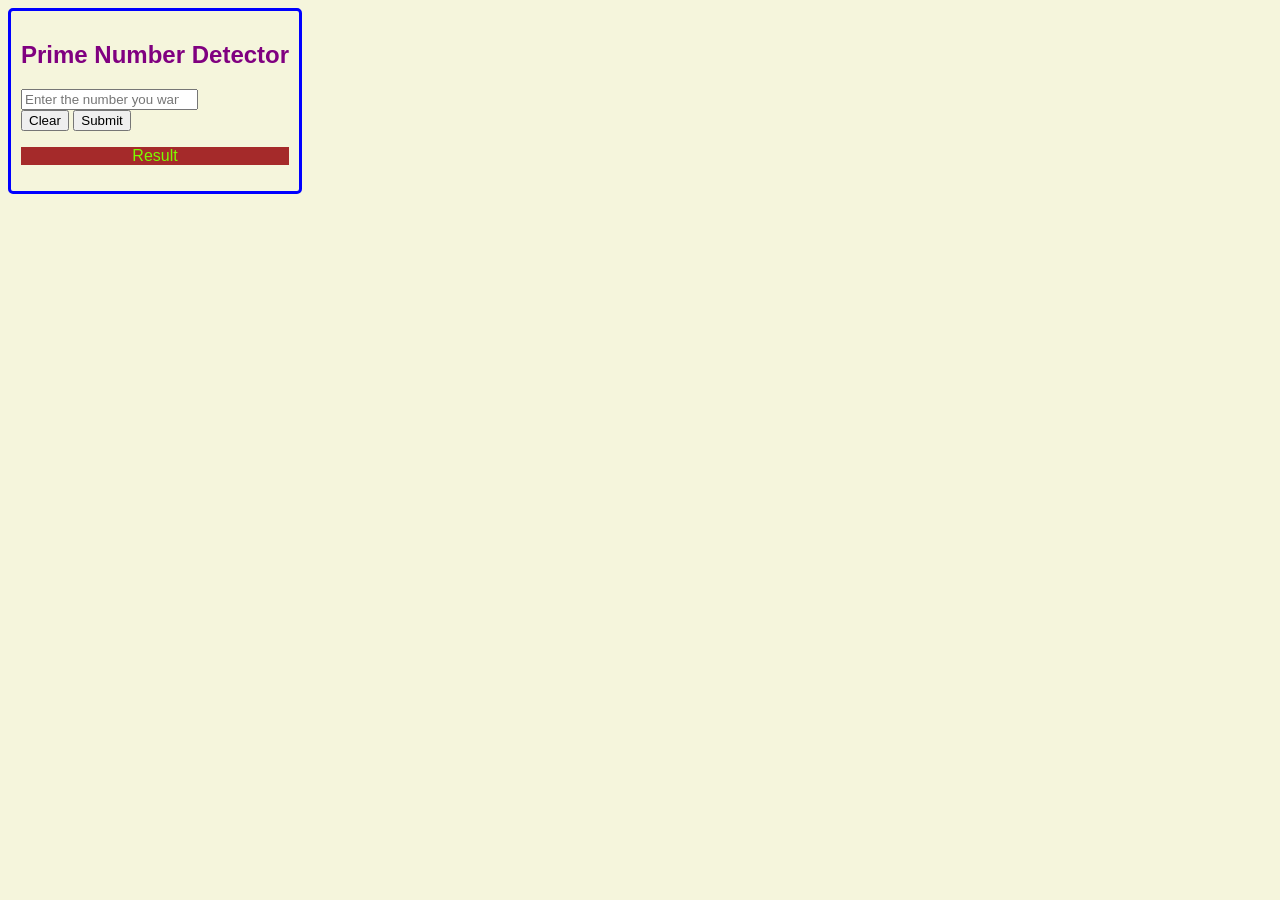
<file: Prime_num_detector/index.html>
<!DOCTYPE html>
<html lang="en">
<head>
    <meta charset="UTF-8">
    <meta name="viewport" content="width=device-width, initial-scale=1.0">
    <link rel="stylesheet" href="style.css">
    <title>Document</title>
</head>
<body>
    <div class="box">
        <div class="box_1">
            <h2>Prime Number Detector</h2>
            <form>
                <input type="number" ,name = "Number"class="input-feild" 
                id="input-id"
                placeholder=
                "Enter the number you want to check" , required><br>
           </form>
           <div class="btn-container utility_flex ">
            <button class="btn-clear btn-style" 
                    id="id-clear">
                Clear
            </button>
            <button class="btn-submit btn-style"
                    id="sub-id">
                Submit
            </button>
        </div>
        <div class="para-text">
            <p class="message"
               id="res">
              Result
              </p>
        </div>
        </div>
    </div>
    <script src="script.js"></script>
</body>
</html>
</file>
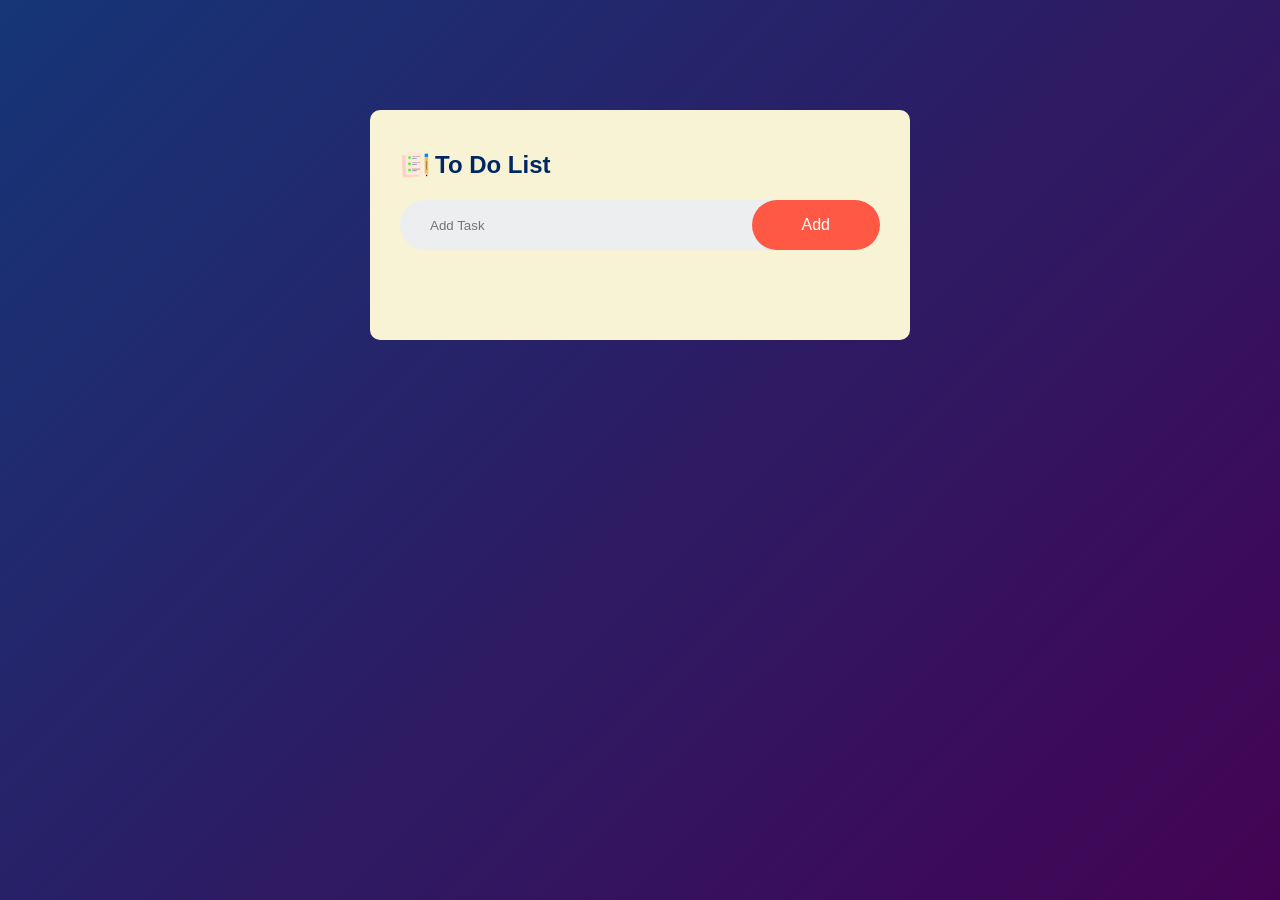
<file: To_do_List_app/index.html>
<!DOCTYPE html>
<html lang="en">
<head>
    <meta charset="UTF-8">
    <meta name="viewport" content="width=device-width, initial-scale=1.0">
    <title>To Do List App </title>
    <link rel="stylesheet" href="style.css">
</head>
<body>
    <div class="container">
         <div class="todo-box">
            <h2><img src="images/icon.png">To Do List</h2>
            <div class="row">
                <input type="text" id="input-box" placeholder="Add Task">
                <button onclick="addTask()">Add</button>
            </div>
            <ul id="list-container">
                <!-- <li class="checked">Task 1</li>
                <li>Task 2</li>
                <li>Task 3</li> -->
            </ul>
         </div>
    </div>
<script src="script.js"></script>
</body>
</html>
</file>
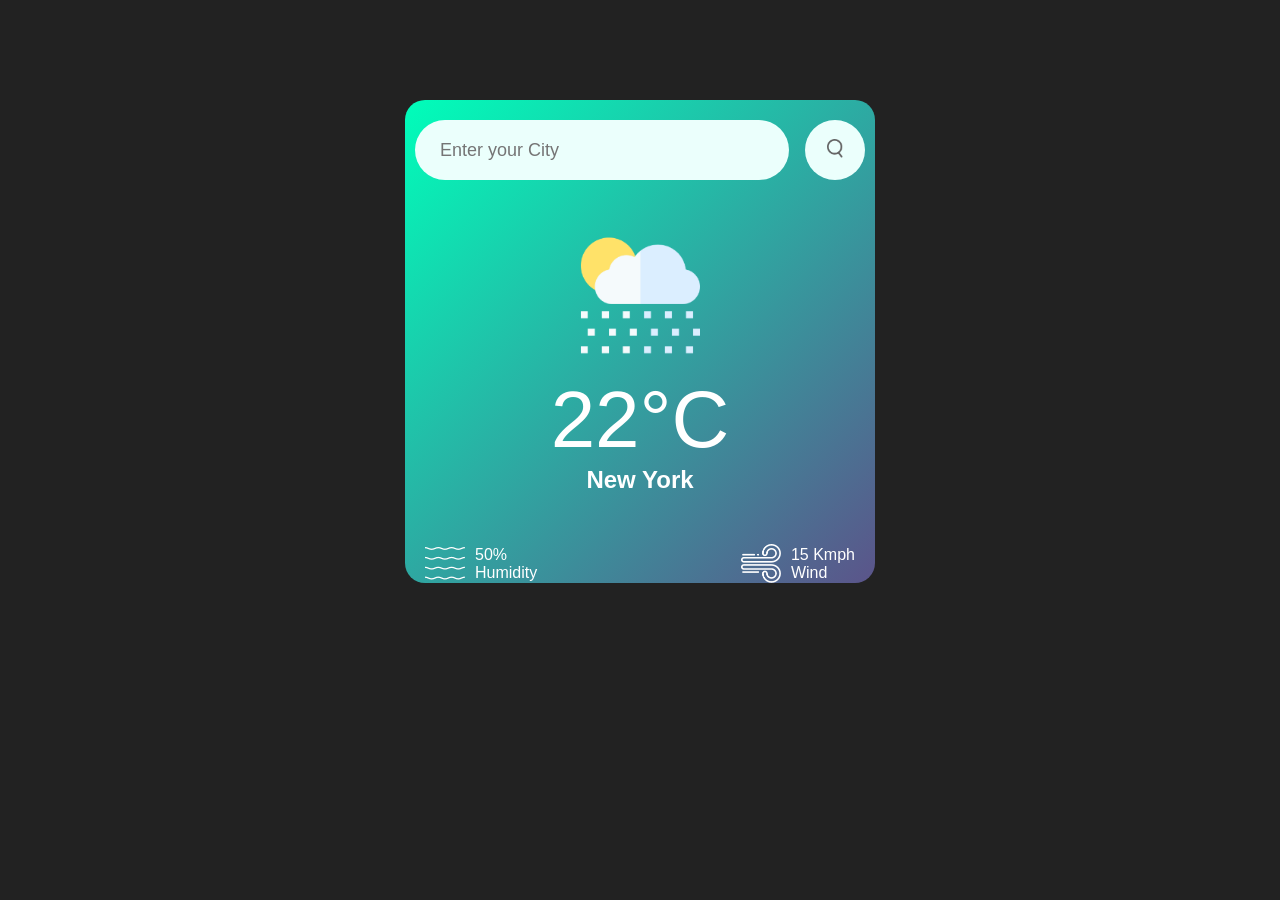
<file: Weather_app/index.html>
<!DOCTYPE html>
<html lang="en">
<head>
    <meta charset="UTF-8">
    <meta name="viewport" content="width=device-width, initial-scale=1.0">
    <title>Weather_app</title>
    <link rel="stylesheet" href="style.css">
</head>
<body>
    
    <div class="card">
        <div class="search">
            <input type="text" placeholder = "Enter your City" spellcheck="false">
            <button><img src="images\search.png"></button>
        </div>
        <div class="weather">
            <img src="images/rain.png" class ="weather-icon">
            <h1 class="temp">22°C</h1>
            <h2 class="city">New York</h2>
        </div>
        <div class="details">
            <div class="col">
                <img src="images/humidity.png">
                <div>
                    <p class="humidity">50%</p>
                    <p>Humidity</p>
                </div>
            </div>
            <div class="col">
                <img src="images/wind.png">
                <div>
                    <p class="wind">15 Kmph</p>
                    <p>Wind</p>
                </div>
            </div>
        </div>
    </div>
<script>

    const apiKey = "f23cbcdf0f56efc62e9e540f95d35e0d";
    const apiURL = "https://api.openweathermap.org/data/2.5/weather?&units=metric&q=";

    const search_box = document.querySelector(".search input");
    const search_btn = document.querySelector(".search button");
    const weatherIcon = document.querySelector(".weather-icon");

    
    async function checkWeather(city){
        const response = await fetch(apiURL+ city + `&appid=${apiKey}`);
        var data = await response.json();

        console.log(data);

        document.querySelector(".city").innerHTML = data.name;
        document.querySelector(".temp").innerHTML = Math.round(data.main.temp) + "°C";
        document.querySelector(".humidity").innerHTML = data.main.humidity + "%";
        document.querySelector(".wind").innerHTML = data.wind.speed + "Km/h";

        if(data.weather[0].main == "Clouds"){
            weatherIcon.src="images/clouds.png";
        }
        else if(data.weather[0].main == "Clouds"){
            weatherIcon.src="images/clear.png";
        }
        else if(data.weather[0].main == "Drizzle"){
            weatherIcon.src="images/drizzle.png";
        }
        else if(data.weather[0].main == "Mist"){
            weatherIcon.src="images/mist.png";
        }
        else if(data.weather[0].main == "Rain"){
            weatherIcon.src="images/rain.png";
        }
        else {
            weatherIcon.src="images/snow.png";
        }

    }

    search_btn.addEventListener("click",()=>{
        checkWeather(search_box.value);
    })
</script>
</body>
</html>
</file>
<file: Prime_num_detector/style.css>
body {
    background-color: beige;
    font-family: Arial, Helvetica, sans-serif;
}
.box{
    display :flex;
    border : 2px black;
    border-radius: 2px;
    box-shadow: 3px green;
}
.box_1{
    align-items: justify;
    border:solid blue;
    border-radius: 5px;
    padding:10px
}
h2 {
    color : purple;
    text-align: center;
}
.btn-container{
    gap : 20px;
}
.para-text{
    color : lawngreen;
    text-align: center;
    background-color: brown;
}
</file>
<file: To_do_List_app/style.css>
*{
    margin:0;
    padding:0;
    font-family: 'Poppins',sans-serif;
    box-sizing:border-box;
}
.container{
    padding : 10px;
    width : 100%;
    min-height: 100vh;
    background: linear-gradient(135deg,#153677,#430353); 
}
.todo-box{
    width:100%;
    max-width:540px;
    background: #f7f3d4 ;
    margin: 100px auto 20px;
    padding: 40px 30px 70px;
    border-radius: 10px; 
}
.todo-box h2{
    color: #002765;
    display:flex;
    align-items: center;
    margin-bottom: 20px;
    gap: 5px;
}
.todo-box h2 img{
    width:30px;
}
.row{
    display:flex;
    align-items: center;
    justify-content: space-between;
    background: #edeef0;
    border-radius: 30px;
    padding-left: 20px;
    margin-bottom: 20px;
}
input{
    flex: 1;
    border :none;
    outline:none;
    background: transparent;
    padding:10px;
    font-weight: 14px;
}
button{
    border: none;
    outline:none;
    background: #ff5945;
    border-radius:30px;
    padding : 16px 50px;
    color: #fff;
    font-size: 16px;
    cursor:pointer;
}
ul li{
    list-style: none;
    font-size:17px;
    padding: 12px 8px 12px 50px;
    user-select: none;
    cursor:pointer;
    position: relative;
}
ul li::before{
    content:'';
    position: absolute;
    height: 20px ;
    width: 20px;
    border-radius:50%;
    background-image: url(images/unchecked.png);
    backdrop-filter: brightness(100);
    background-size: cover;
    background-position: center;
    top:12px;
    left:8px;
}
ul li.checked{
    color:#555;
    text-decoration: line-through;
}
ul li.checked::before{
    content:'';
    position: absolute;
    height: 20px ;
    width: 20px;
    border-radius:50%;
    background-image: url(images/checked.png);
    background-size: cover;
    background-position: center;
    top:12px;
    left:8px;
}
ul li span{
    position: absolute;
    right:0;
    top : 5px;
    width :40px;
    height:40px;
    font-size: 22px;
    color:#555;
    line-height:40px;
    text-align:center;
}
ul li span:hover{
    background: #edeef0;
}
</file>
<file: Weather_app/style.css>
*{
    margin :0;
    padding:0;
    font-family :'Poppins',sans-serif;
    box-sizing : border-box;
}
body{
    background : #222;
}
.card{
    width : 90%;
    max-width : 470px;
    background :linear-gradient(135deg,#00feba,#5b548a);
    color : #fff;
    margin : 100px auto 0;
    border-radius: 20px;
    padding:40px 35 px;
    text-align : center;
}
.search{
    width:100%;
    display:flex;
    align-items : center;
    justify-content: space-between;
    
}
.search input{
    margin-top:20px;
    margin-left:10px;
    border:0;
    outline:0;
    background:#ebfffc;
    color:#555;
    padding : 10px 25px;
    height : 60px;
    border-radius :30px;
    flex:1;
    margin-right: 16px;
    font-size:18px;
}
.search button{
    margin-top:20px;
    margin-right: 10px;
    border:0;
    outline: 0;
    background: #ebfffc;
    border-radius : 50%;
    width:60px;
    height : 60px;
    cursor:pointer;
}
.search button img{
    width : 16px;
}
.weather-icon{
    width :170px;
    margin-top:30px;
}
.weather h1{
    font-size:80px;
    font-weight:400;
    margin-top:-10px;
}
.details{
    display: flex;
    align-items:center;
    justify-content: space-between;
    padding:0 20px;
    margin-top:50px;
}
.col{
    display:flex;
    align-items: center;
    text-align: left;
}
.col img{
    width: 40px;
    margin-right: 10px;
}
.humidity .wind{
    font-size:28px;
    margin-top:-6px;
}
</file>
